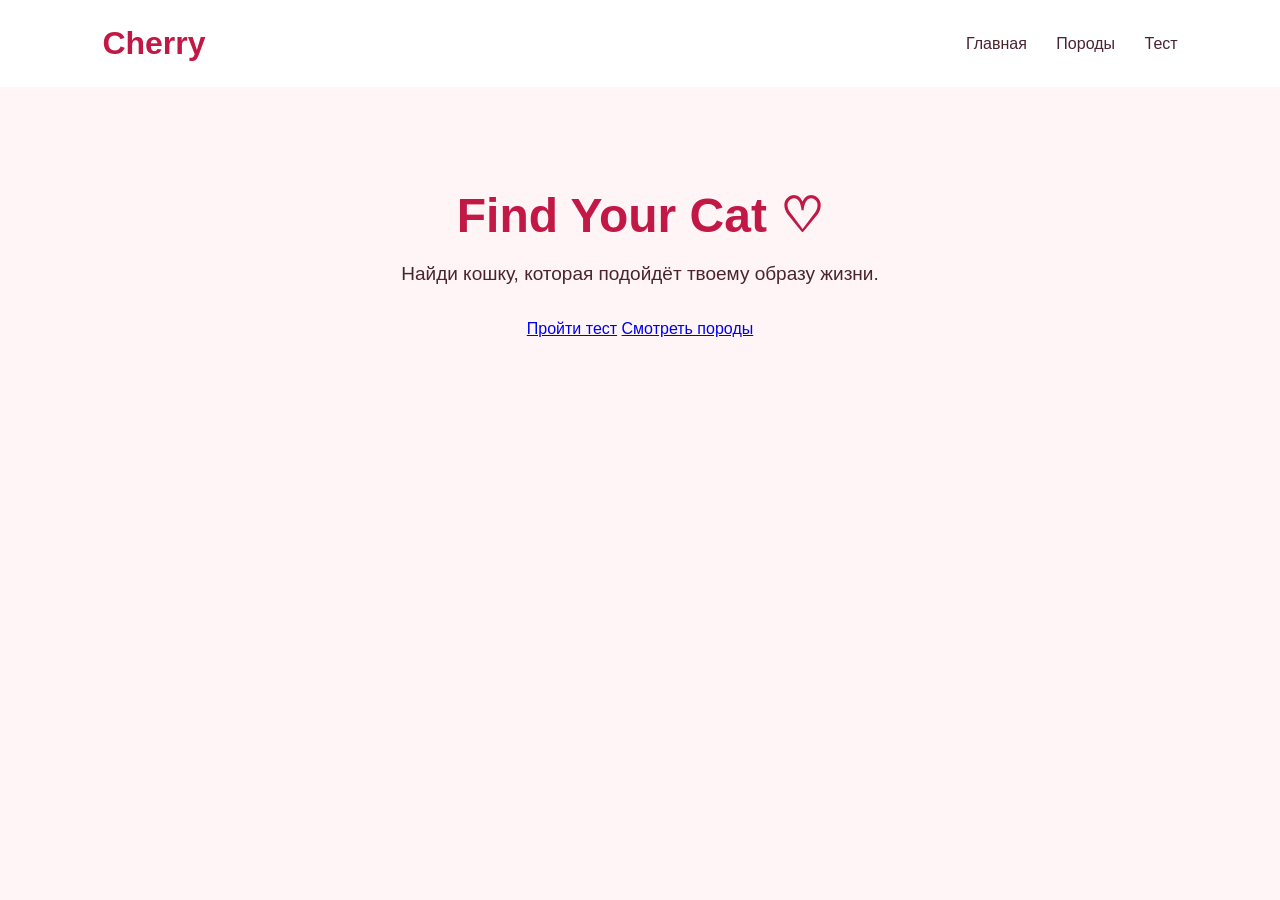
<file: index.html>
<!DOCTYPE html>
<html lang="ru">
<head>
    <meta charset="UTF-8">
    <meta name="viewport" content="width=device-width, initial-scale=1.0">
    <title>Cherry — Find Your Cat</title>
    <link rel="stylesheet" href="style.css">
</head>
<body>

    <header>
        <h1>Cherry</h1>
        <nav>
            <a href="index.html">Главная</a>
            <a href="breeds.html">Породы</a>
            <a href="quiz.html">Тест</a>
        </nav>
    </header>

    <main>
        <h2>Find Your Cat ♡</h2>
        <p>Найди кошку, которая подойдёт твоему образу жизни.</p>

        <a href="quiz.html">Пройти тест</a>
        <a href="breeds.html">Смотреть породы</a>
    </main>

    <script src="script.js"></script>
</body>
</html>
</file>
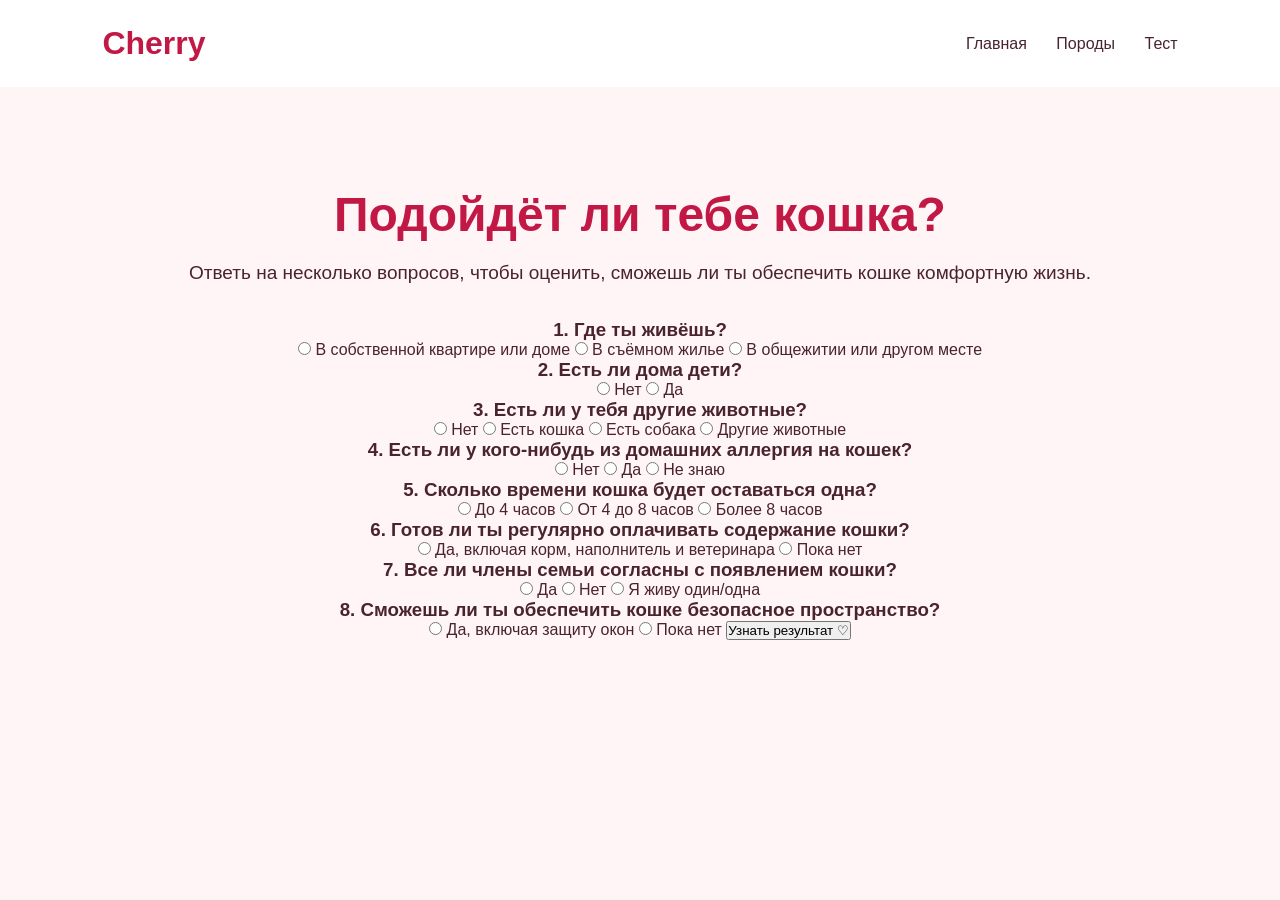
<file: quiz.html>
<!DOCTYPE html>
<html lang="ru">
<head>
    <meta charset="UTF-8">
    <meta name="viewport" content="width=device-width, initial-scale=1.0">
    <title>Тест — Cherry</title>
    <link rel="stylesheet" href="style.css">
</head>
<body>

<header>
    <h1>Cherry</h1>
    <nav>
        <a href="index.html">Главная</a>
        <a href="breeds.html">Породы</a>
        <a href="quiz.html">Тест</a>
    </nav>
</header>

<main>
    <h2>Подойдёт ли тебе кошка? </h2>
    <p>Ответь на несколько вопросов, чтобы оценить, сможешь ли ты обеспечить кошке комфортную жизнь.</p>

    <form id="catQuiz">

        <h3>1. Где ты живёшь?</h3>
        <label><input type="radio" name="home" value="own" required> В собственной квартире или доме</label>

        <label><input type="radio" name="home" value="rent"> В съёмном жилье</label>

        <label><input type="radio" name="home" value="other"> В общежитии или другом месте</label>

        <h3>2. Есть ли дома дети?</h3>
        <label><input type="radio" name="children" value="no" required> Нет</label>

        <label><input type="radio" name="children" value="yes"> Да</label>

        <h3>3. Есть ли у тебя другие животные?</h3>
        <label><input type="radio" name="pets" value="no" required> Нет</label>

        <label><input type="radio" name="pets" value="cat"> Есть кошка</label>

        <label><input type="radio" name="pets" value="dog"> Есть собака</label>

        <label><input type="radio" name="pets" value="other"> Другие животные</label>

        <h3>4. Есть ли у кого-нибудь из домашних аллергия на кошек?</h3>
        <label><input type="radio" name="allergy" value="no" required> Нет</label>

        <label><input type="radio" name="allergy" value="yes"> Да</label>

        <label><input type="radio" name="allergy" value="unknown"> Не знаю</label>

        <h3>5. Сколько времени кошка будет оставаться одна?</h3>
        <label><input type="radio" name="time" value="little" required> До 4 часов</label>

        <label><input type="radio" name="time" value="medium"> От 4 до 8 часов</label>

        <label><input type="radio" name="time" value="long"> Более 8 часов</label>

        <h3>6. Готов ли ты регулярно оплачивать содержание кошки?</h3>
        <label><input type="radio" name="money" value="yes" required> Да, включая корм, наполнитель и ветеринара</label>

        <label><input type="radio" name="money" value="no"> Пока нет</label>

        <h3>7. Все ли члены семьи согласны с появлением кошки?</h3>
        <label><input type="radio" name="family" value="yes" required> Да</label>

        <label><input type="radio" name="family" value="no"> Нет</label>

        <label><input type="radio" name="family" value="alone"> Я живу один/одна</label>

        <h3>8. Сможешь ли ты обеспечить кошке безопасное пространство?</h3>
        <label><input type="radio" name="safety" value="yes" required> Да, включая защиту окон</label>

        <label><input type="radio" name="safety" value="no"> Пока нет</label>

        

        <button type="submit">Узнать результат ♡</button>

    </form>

    <div id="result"></div>

</main>

<script src="script.js"></script>
</body>
</html>
</file>
<file: style.css>
* {
    margin: 0;
    padding: 0;
    box-sizing: border-box;
}

body {
    font-family: Arial, sans-serif;
    background-color: #fff5f7;
    color: #49232d;
}

header {
    background-color: white;
    padding: 25px 8%;
    display: flex;
    justify-content: space-between;
    align-items: center;
}

header h1 {
    color: #c21845;
    font-size: 32px;
}

nav a {
    text-decoration: none;
    color: #49232d;
    margin-left: 25px;
    font-size: 16px;
}

nav a:hover {
    color: #c21845;
}

main {
    text-align: center;
    padding: 100px 20px;
}

main h2 {
    color: #c21845;
    font-size: 48px;
    margin-bottom: 20px;
}

main p {
    font-size: 19px;
    margin-bottom: 35px;
}
.breed-card img {
    width: 250px;
    height: 200px;
    object-fit: cover;
    border-radius: 12px;
}
</file>
